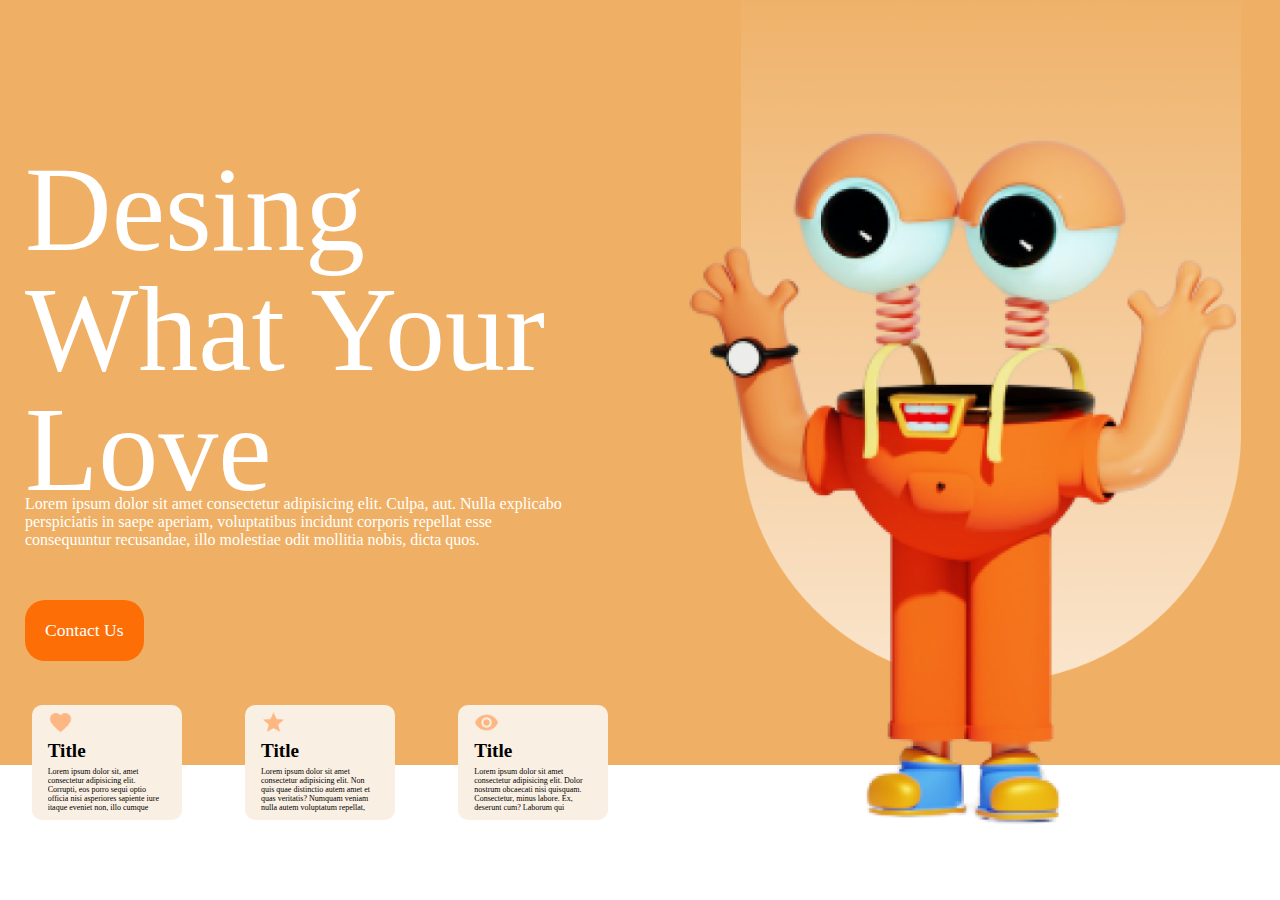
<file: index.html>
<!DOCTYPE html>
<html lang="en">
<head>
    <meta charset="UTF-8">
    <meta name="viewport" content="width=device-width, initial-scale=1.0">
    <title>Document</title>
    <link rel="stylesheet" href="css/style03.css">
</head>
<body>
    <div class="banner"></div>
    <div class="item_1">
        <h1>Desing What Your Love</h1>
    </div>
    <div class="item_2">
        <img src="storage/img/Group 48.png" alt="">
    </div>
    <div class="item_3">
        <p>Lorem ipsum dolor sit amet consectetur adipisicing elit. Culpa, aut. Nulla explicabo perspiciatis in saepe aperiam, voluptatibus incidunt corporis repellat esse consequuntur recusandae, illo molestiae odit mollitia nobis, dicta quos.</p>
    </div>
    <div class="item_4">
        <button>Contact Us</button>
    </div>
    <div class="item_5">
        <div class="card">
            <img src="storage/img/Icons.png" alt="">
            <h3>Title</h3>
            <p>Lorem ipsum dolor sit, amet consectetur adipisicing elit. Corrupti, eos porro sequi optio officia nisi asperiores sapiente iure itaque eveniet non, illo cumque veritatis laudantium, repellat ratione incidunt quas omnis.</p>
        </div>
    </div>
    <div class="item_6">
        <div class="card">
            <img src="storage/img/Icons1.png" alt="">
            <h3>Title</h3>
            <p>Lorem ipsum dolor sit amet consectetur adipisicing elit. Non quis quae distinctio autem amet et quas veritatis? Numquam veniam nulla autem voluptatum repellat, fugiat id libero quae eum odit. Aliquam?</p>
        </div>
    </div>
    <div class="item_7">
        <div class="card">
            <img src="storage/img/Icons2.png" alt="">
            <h3>Title</h3>
            <p>Lorem ipsum dolor sit amet consectetur adipisicing elit. Dolor nostrum obcaecati nisi quisquam. Consectetur, minus labore. Ex, deserunt cum? Laborum qui commodi eius tempore corrupti odio suscipit ex est vero!</p>
        </div>
    </div>
</body>
</html>
</file>
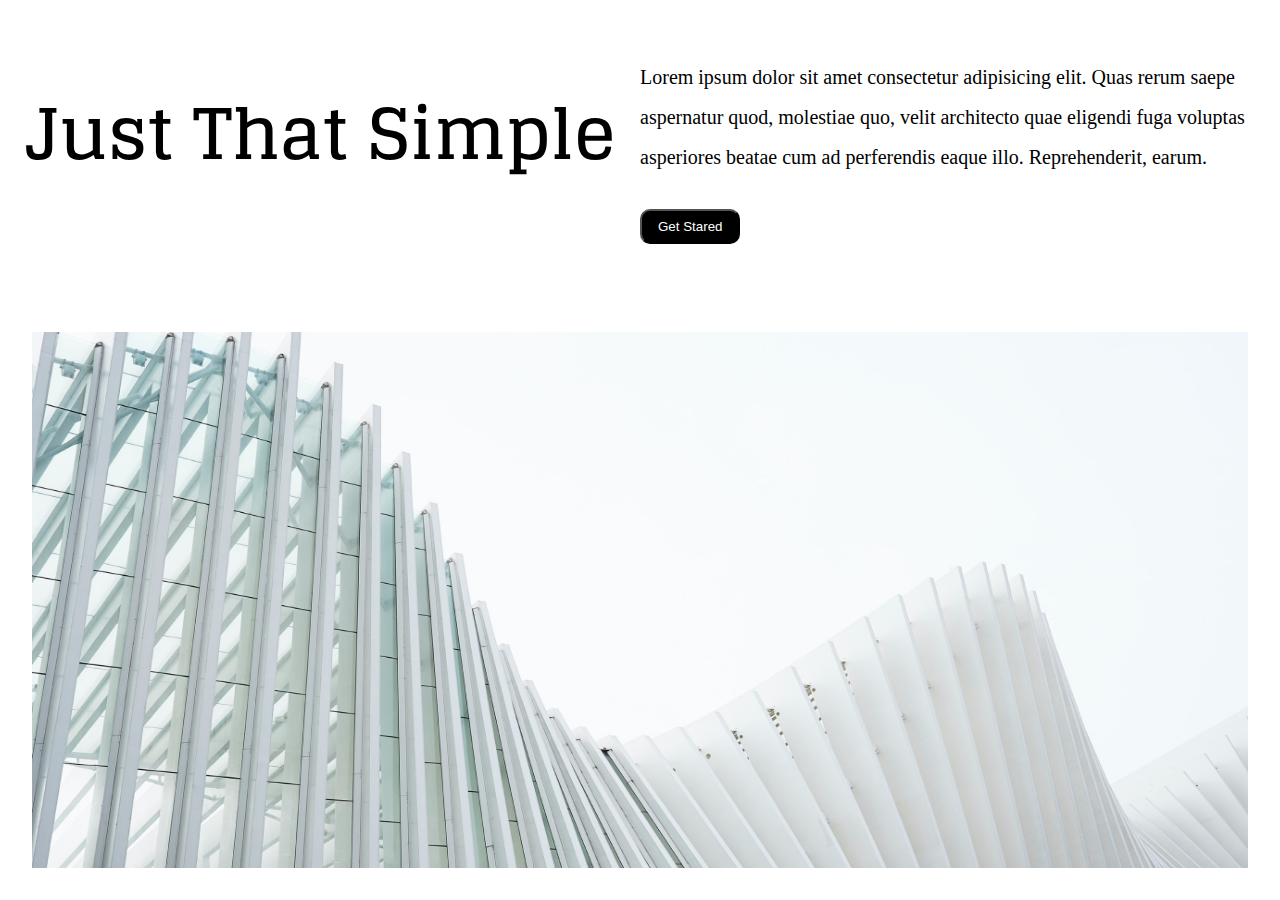
<file: 43.html>
<!DOCTYPE html>
<html lang="en">

<head>
    <meta charset="UTF-8">
    <meta name="viewport" content="width=device-width, initial-scale=1.0">
    <link rel="stylesheet" href="css/style43.css">
    <title>Document</title>
    <link rel="preconnect" href="https://fonts.googleapis.com">
    <link rel="preconnect" href="https://fonts.gstatic.com" crossorigin>
    <link href="https://fonts.googleapis.com/css2?family=Glegoo:wght@400;700&display=swap" rel="stylesheet">
</head>

<body>
    <div class="items_1">
        <h1>Just That Simple</h1>
    </div>
    <div class="items_2">
        <p>
            Lorem ipsum dolor sit amet consectetur adipisicing elit. Quas rerum saepe aspernatur quod, molestiae quo, velit architecto quae eligendi fuga voluptas asperiores beatae cum ad perferendis eaque illo. Reprehenderit, earum.
        </p>
        <button class="button">Get Stared</button>
    </div>
    <div class="items_3">
        <img src="storage/img/hero Image.png" alt="">
    </div>

</body>

</html>
</file>
<file: css/style03.css>
@import url(variables03.css);
*{
    padding: 0;
    margin: 0;
    box-sizing: border-box;
    font-family: 'Times New Roman', Times, serif;
}
body{
    width: 100%;
    height: 100vh;
    display: grid;
    grid-template-columns: repeat(3, 1fr) 3fr;
    grid-template-rows: repeat(6, 1fr);
    grid-template-areas: 
    ". . . logo"
    "titulo titulo titulo logo"
    "titulo titulo titulo logo"
    "parrafo parrafo parrafo logo"
    "boton . . logo"
    "caja_1 caja_2 caja_3 ."
    ;
}
.banner{
    background: var(--color-primary);
    position: absolute;
    width: 100%;
    height: 85vh;
    z-index: -5;
}
.item_1{
    margin-left: 25px;
    /* background: red; */
    grid-area: titulo;
}
.item_1 h1{
    font-size: 7.5em;
    line-height: 1;
    font-weight: normal;
    color: var(--color-ternary);
}
.item_2{
    /* background: olivedrab; */
    grid-area: logo;
}
.item_2 img{
    width: 100%;
    height: 110%;
    object-fit: contain;
}
.item_3{
    margin-left: 25px;
    /* background: darkcyan; */
    grid-area: parrafo;
    display: flex;
    align-items: center;
}
.item_3 p{
    width: 90%;
    height: 60px;
    color: var(--color-ternary);
    /* background: #e100ff; */
}
.item_4{
    margin-left: 25px;
    /* background: darkgoldenrod; */
    grid-area: boton;
}
.item_4 button{
    border: none;
    background: var(--color-botton);
    border-radius: 20px;
    padding: 20px;
    font-size: 1.1rem;
    color: var(--color-ternary);
}
.item_5, .item_6, .item_7{
    position: relative;
    top: -45px;
    display: flex;
    justify-content: center;
}
.item_5{
    /* background: #2d7aa0; */
    grid-area: caja_1;
    
}
.item_6{
    /* background: #31b80b; */
    grid-area: caja_2;
}
.item_7{
    /* background: #b20bb8; */
    grid-area: caja_3;
}

.card{
    width: 150px;
    height: 115px;
    background: var(--color-card);
    display: flex;
    padding: 5px 16px;
    flex-direction: column;
    border-radius: 10px;
}
.card img{
    width: 25px;
    height: 25px;
    object-fit: contain;
}
.card h3{
    font-size: 1.2rem;
    margin: 5px 0;
}
.card p{
    font-size: 0.5rem;
    height: 45px;
    /* background: red; */
    overflow: hidden;
    text-overflow: ellipsis;
}

@media (width <= 800px){
    body{
        grid-template-columns: repeat(3, 1fr);
        grid-template-rows: repeat(7, 1fr);
        text-align: center;
        grid-template-areas: 
        "titulo titulo titulo"
        "logo logo logo"
        "logo logo logo"
        "logo logo logo"
        "parrafo parrafo parrafo"
        ". boton . "
        "caja_1 caja_2 caja_3"
        ;
    }
    .item_1 h1{
        font-size: 4rem;
        text-align: center;
    }
    .item_2 img {
        height: 100%;
    }
    .item_3 p {
        width: 100%;
    }
    .item_1, .item_3, .item_4{
        margin: 0;
        
    }
    .item_5, .item_6, .item_7{
        top: -20px;
    }
}
</file>
<file: css/style43.css>
@import url(variables43.css);
*{
    padding: 0;
    margin: 0;
    box-sizing: border-box;
}
body{
    width: 100%;
    height: 100vh;
    display: grid;
    grid-template-columns: repeat(2, 1fr);
    grid-template-rows: repeat(3, 1fr);
    grid-template-areas:
    "titulo texto"
    "imagen imagen"
    "imagen imagen"
    ;
}

.items_1{
    /* background: rebeccapurple; */
    grid-area: titulo;
}
.items_1 h1{
    text-align: center;
    margin-top: 70px;
    font-size: 70px;
    font-family: "Glegoo", sans-serif;
}
.items_2{
    /* background: red; */
    grid-area: texto;
    text-align: left;
    display: flex;
    align-items: center;
    flex-direction: column;
    justify-content: center;
    text-align: left;

}
.items_2 p{
    line-height: 2;
    font-size: 20px;
    margin-bottom: 2rem;
}
.items_2 button{
    background: black;
    color: white;
    padding: 0.5rem 1rem;
    align-self: flex-start;
    border-radius: 10px;
}

.items_3{
    /* background: greenyellow; */
    object-fit: fill;
    grid-area: imagen;
    padding: 2rem;
}
.items_3 img{
    width: 100%;
    height: 100%;
    align-self: flex-start;


}
</file>
